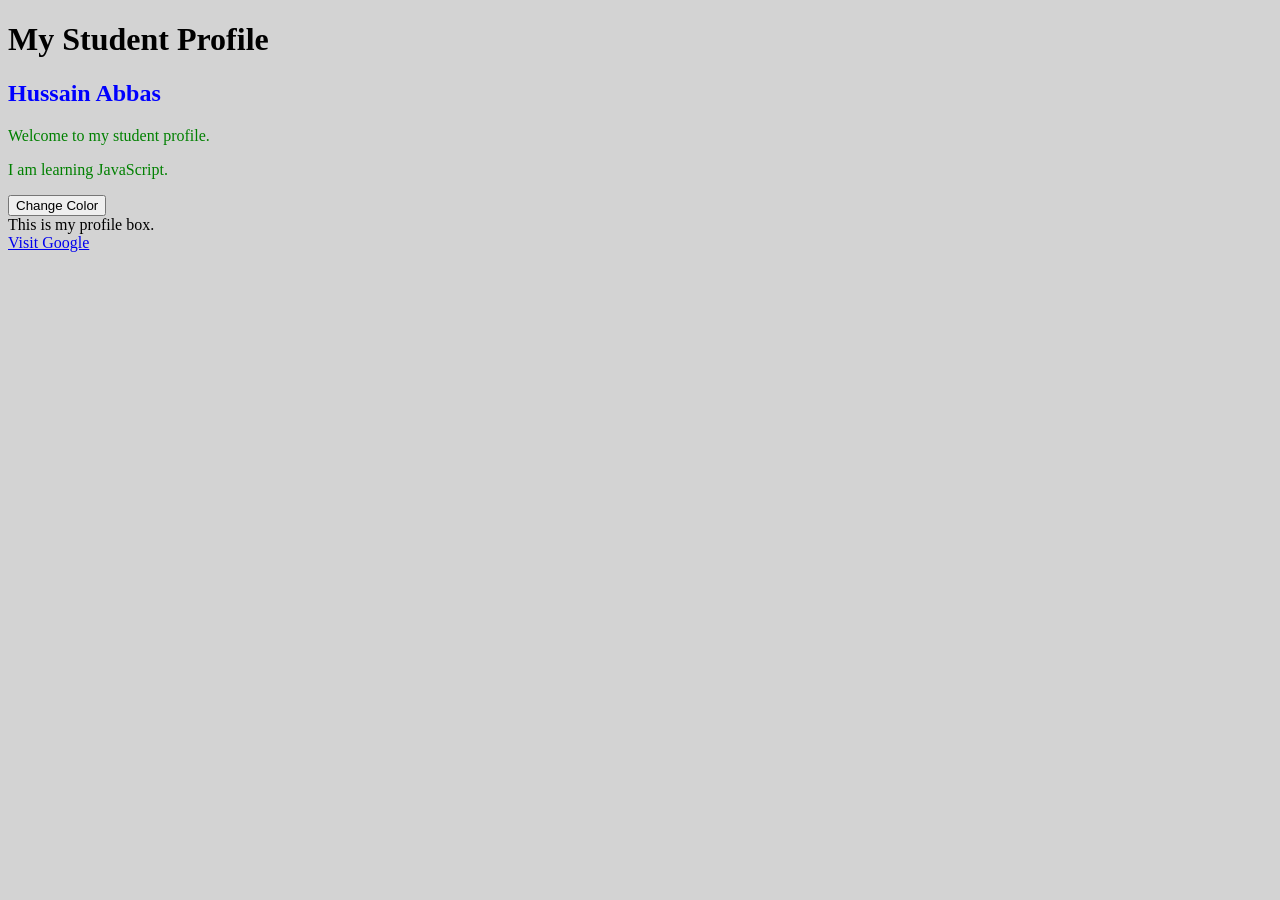
<file: JS 07/index.html>
<!DOCTYPE html>
<html lang="en">
<head>
    <meta charset="UTF-8">
    <meta name="viewport" content="width=device-width, initial-scale=1.0">
    <title>Student Profile</title>
</head>
<body>

    <h1 id="heading1">Student Profile</h1>

    <h2 class="name">Hussain Abbas</h2>

    <p class="message">Welcome to my student profile.</p>
    <p class="message">I am learning JavaScript.</p>

    <button id="colorButton">Change Color</button>

    <div id="box">This is my profile box.</div>

    <a id="googleLink" href="https://www.google.com">
        Visit Google
    </a>

    <script src="app.js"></script>
</body>
</html>
</file>
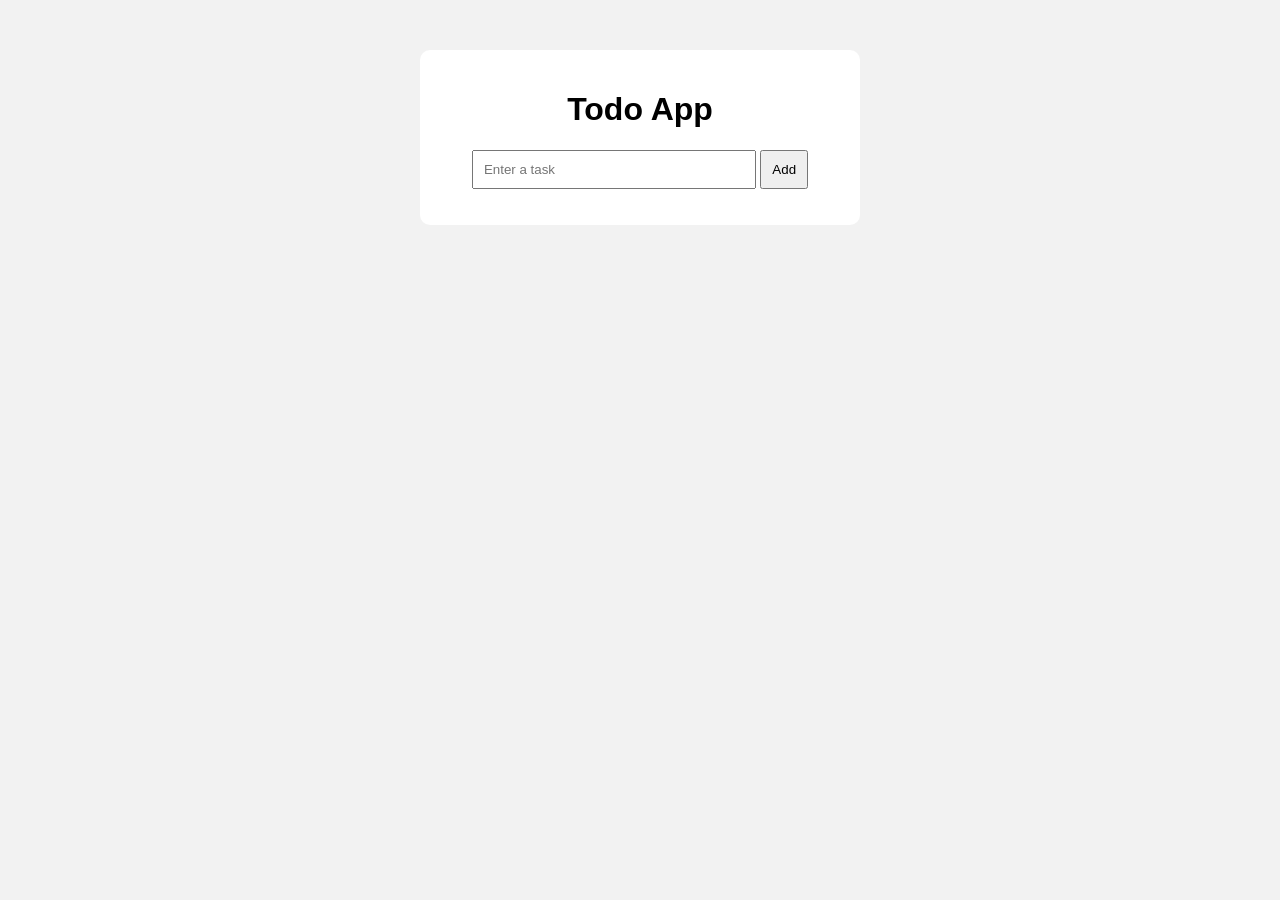
<file: JS 08/index.html>
<!DOCTYPE html>
<html lang="en">
<head>
    <meta charset="UTF-8">
    <meta name="viewport" content="width=device-width, initial-scale=1.0">
    <title>Todo App</title>

    <link rel="stylesheet" href="style.css">
</head>
<body>

    <div class="todo-box">
        <h1>Todo App</h1>

        <input type="text" id="taskInput" placeholder="Enter a task">
        <button onclick="addTask()">Add</button>

        <ul id="taskList"></ul>
    </div>

    <script src="app.js"></script>
</body>
</html>
</file>
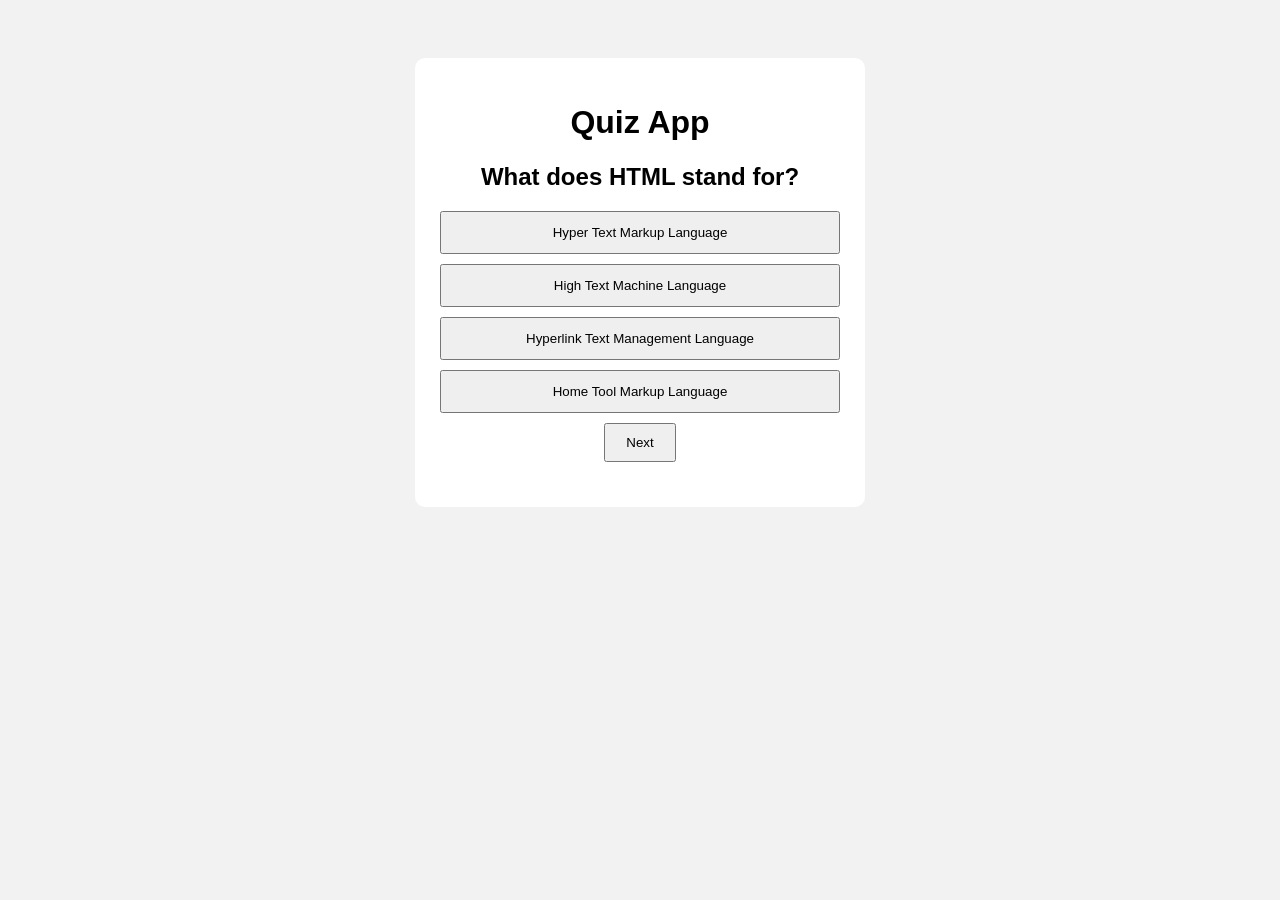
<file: JS 10/index.html>
<!DOCTYPE html>
<html>
<head>
    <title>Quiz App</title>
    <link rel="stylesheet" href="style.css">
</head>
<body>

<div class="quiz">
    <h1>Quiz App</h1>

    <h2 id="question"></h2>

    <div id="answers"></div>

    <button id="next">Next</button>

    <h2 id="score"></h2>
    <button id="restart">Restart Quiz</button>
</div>

<script src="script.js"></script>
</body>
</html>
</file>
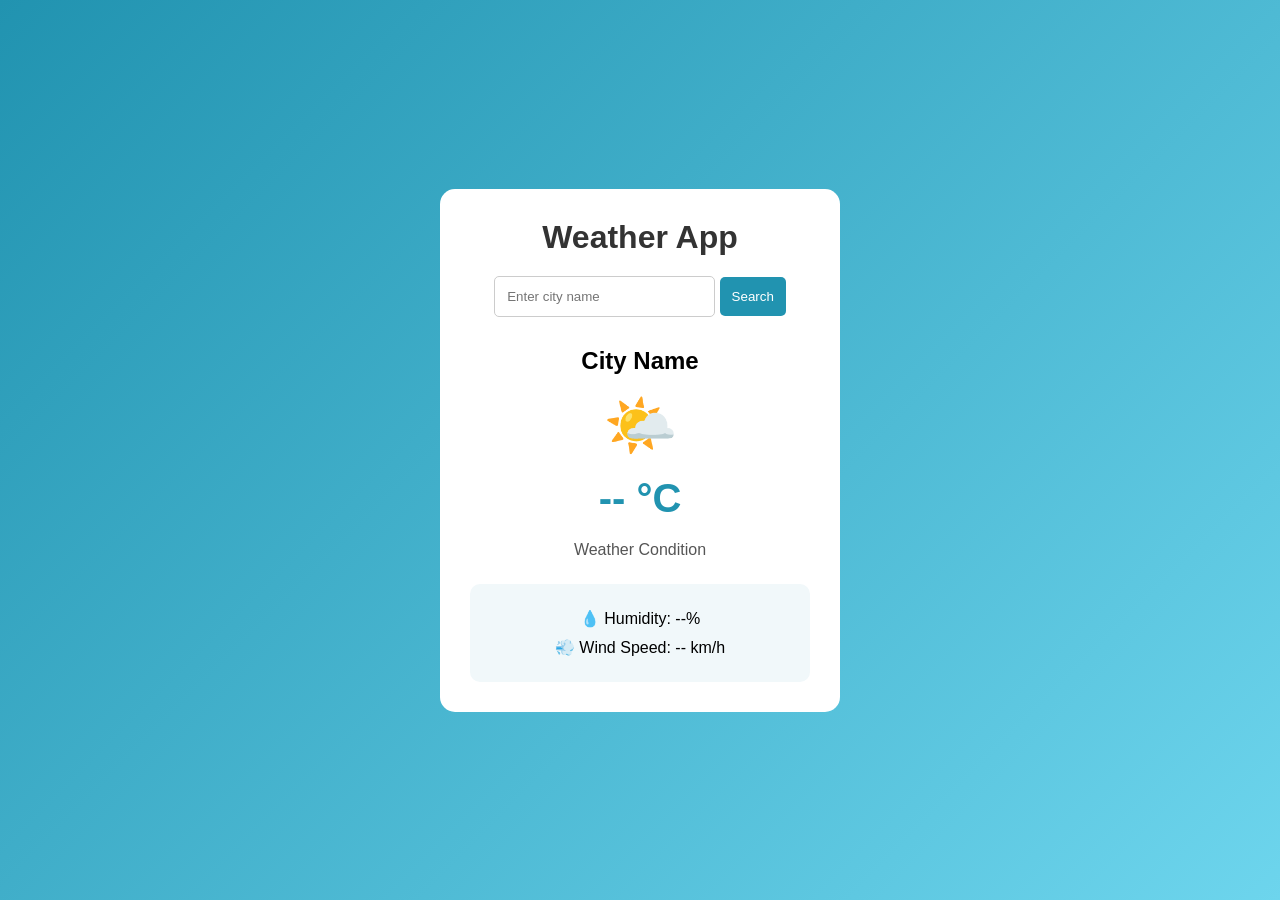
<file: JS 12/index.html>
<!DOCTYPE html>
<html>
<head>
    <title>Weather App</title>
    <meta name="viewport" content="width=device-width, initial-scale=1.0">
    <link rel="stylesheet" href="style.css">
</head>
<body>

    <div class="container">
        <h1>Weather App</h1>

        <input type="text" id="city" placeholder="Enter city name">
        <button onclick="getWeather()">Search</button>

        <div id="weather">
            <h2 id="cityName">City Name</h2>
            <div id="icon">🌤️</div>
            <h1 id="temperature">-- °C</h1>
            <p id="condition">Weather Condition</p>

            <div class="details">
                <p>💧 Humidity: <span id="humidity">--</span>%</p>
                <p>💨 Wind Speed: <span id="wind">--</span> km/h</p>
            </div>
        </div>
    </div>

    <script src="script.js"></script>
</body>
</html>
</file>
<file: JS 08/style.css>
body {
            font-family: Arial;
            background-color: #f2f2f2;
            text-align: center;
        }

        .todo-box {
            width: 400px;
            margin: 50px auto;
            background: white;
            padding: 20px;
            border-radius: 10px;
        }

        input {
            padding: 10px;
            width: 65%;
        }

        button {
            padding: 10px;
            cursor: pointer;
        }

        li {
            list-style: none;
            background: #eee;
            margin: 10px 0;
            padding: 10px;
            text-align: left;
        }

        .completed {
            text-decoration: line-through;
            color: gray;
        }

        .delete {
            float: right;
            margin-top: -10px;
        }
</file>
<file: JS 10/style.css>
body {
    font-family: Arial;
    background: #f2f2f2;
    display: flex;
    justify-content: center;
    padding-top: 50px;
}

.quiz {
    background: white;
    width: 400px;
    padding: 25px;
    text-align: center;
    border-radius: 10px;
}

.answer {
    display: block;
    width: 100%;
    margin: 10px 0;
    padding: 12px;
    cursor: pointer;
}

button {
    padding: 10px 20px;
    cursor: pointer;
}

#restart {
    display: none;
}

@media (max-width: 500px) {
    .quiz {
        width: 85%;
    }
}
</file>
<file: JS 12/style.css>
* {
    margin: 0;
    padding: 0;
    box-sizing: border-box;
}

body {
    font-family: Arial, sans-serif;
    background: linear-gradient(135deg, #2193b0, #6dd5ed);
    min-height: 100vh;
    display: flex;
    justify-content: center;
    align-items: center;
    padding: 20px;
}

.container {
    background: white;
    padding: 30px;
    border-radius: 15px;
    text-align: center;
    width: 100%;
    max-width: 400px;
}

h1 {
    margin-bottom: 20px;
    color: #333;
}

input {
    padding: 12px;
    width: 65%;
    border: 1px solid #ccc;
    border-radius: 5px;
}

button {
    padding: 12px;
    background: #2193b0;
    color: white;
    border: none;
    border-radius: 5px;
    cursor: pointer;
}

button:hover {
    background: #176b85;
}

#weather {
    margin-top: 30px;
}

#icon {
    font-size: 60px;
    margin: 15px;
}

#temperature {
    font-size: 40px;
    color: #2193b0;
}

#condition {
    margin: 10px;
    color: #555;
}

.details {
    margin-top: 25px;
    background: #f1f8fa;
    padding: 15px;
    border-radius: 10px;
}

.details p {
    margin: 10px;
}

@media (max-width: 400px) {
    .container {
        padding: 20px;
    }

    input {
        width: 60%;
    }

    button {
        padding: 12px 10px;
    }
}
</file>
